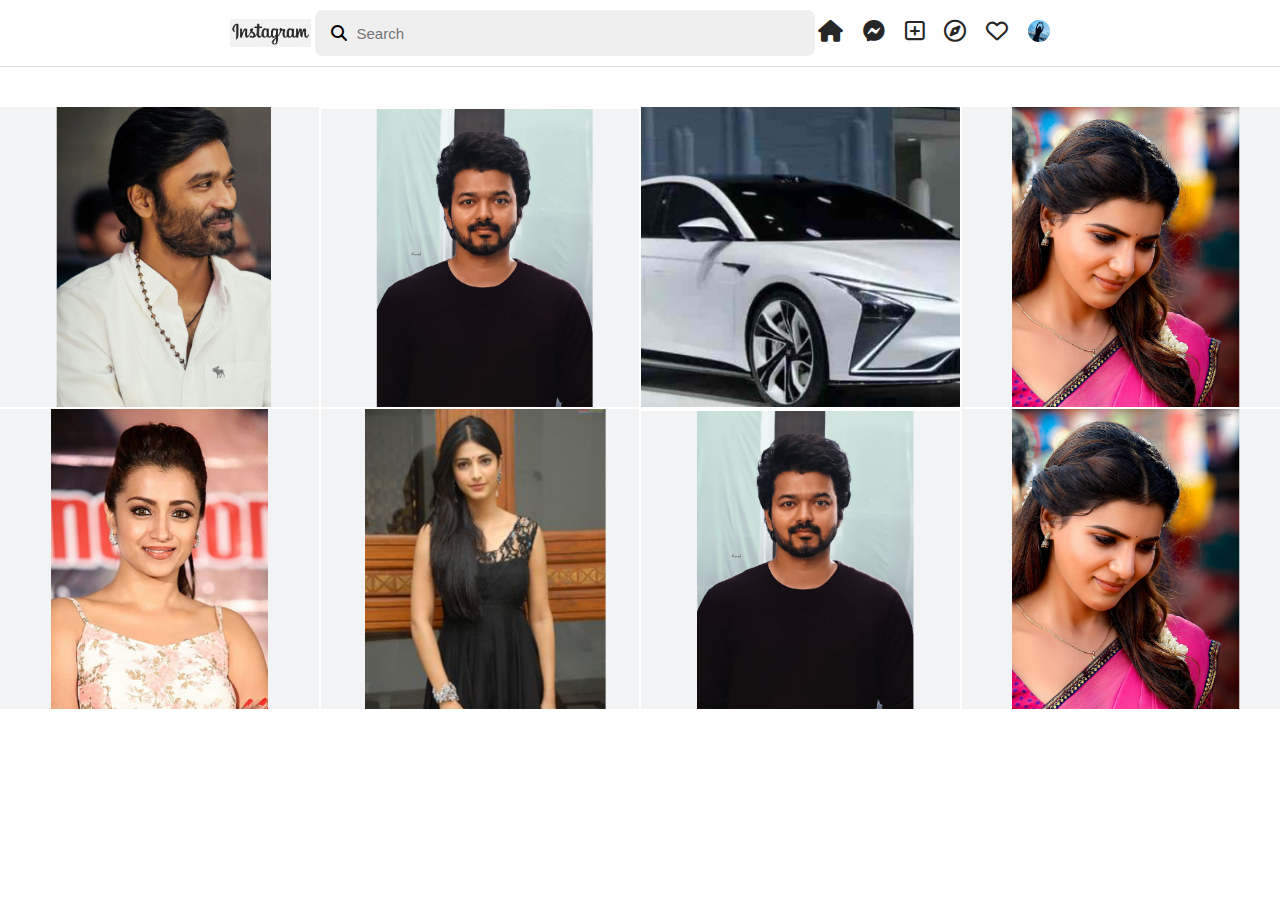
<file: insta/explore.html>
<!DOCTYPE html>
<html lang="en">
<head>
    <meta charset="UTF-8">
    <meta http-equiv="X-UA-Compatible" content="IE=edge">
    <meta name="viewport" content="width=device-width, initial-scale=1.0">
    <title>Instagram</title>
    <link rel="stylesheet" href="style.css">
    <link rel="stylesheet" href="https://cdnjs.cloudflare.com/ajax/libs/font-awesome/6.4.0/css/all.min.css" />
</head>
<body>
    <div class="Insta">
        <header>
            <div class="logo">
                <img src="insta.png" alt="**">
            </div>
            <div class="search-box">
                <i class="fa-solid fa-search"></i>
                <input type="search" placeholder="Search">
            </div>

                <nav>
                    <ul>
                        <li><a href="index.html"><i class="fa-solid fa-house"></i></a></li>
                        <li><a href="message.html"><i class="fa-brands fa-facebook-messenger"></i></i></a></li>
                        <li><a href="post.html"><i class="fa-regular fa-square-plus"></i></i></a></li>
                        <li><a href="explore.html"><i class="fa-regular fa-compass"></i></a></li>
                        <li><a href="heart.html"><i class="fa-regular fa-heart"></i></i></a></li>
                        <li><a href="user.html"><img src="pro.jpg" alt="**"></a></li>
                    </ul>
                </nav>
            
        </header>
       
    </div>
    

    <div class="post-container">
        <div class="post">
            <img src="vf.png" class="post-img" alt="">
            <div class="likes">
                <img src="adv.png" class="icon" alt="">
                <p class="likes-coount">2.7k likes</p>

            </div>
        </div>

        <div class="post">
            <img src="vf2.png" class="post-img" alt="">
            <div class="likes">
                <img src="adv.png" class="icon" alt="">
                <p class="likes-coount">2.7k likes</p>

            </div>
        </div>

        <div class="post">
            <img src="vvv.png" class="post-img" alt="">
            <div class="likes">
                <img src="adv.png" class="icon" alt="">
                <p class="likes-coount">2.7k likes</p>

            </div>
        </div>

        <div class="post">
            <img src="vf3.png" class="post-img" alt="">
            <div class="likes">
                <img src="adv.png" class="icon" alt="">
                <p class="likes-coount">2.7k likes</p>

            </div>
        </div>

        <div class="post">
            <img src="vf5.png" class="post-img" alt="">
            <div class="likes">
                <img src="adv.png" class="icon" alt="">
                <p class="likes-coount">2.7k likes</p>

            </div>
        </div>

        <div class="post">
            <img src="vf6.png" class="post-img" alt="">
            <div class="likes">
                <img src="adv.png" class="icon" alt="">
                <p class="likes-coount">2.7k likes</p>

            </div>
        </div>


        <div class="post">
            <img src="vf2.png" class="post-img" alt="">
            <div class="likes">
                <img src="adv.png" class="icon" alt="">
                <p class="likes-coount">2.7k likes</p>

            </div>
        </div>


        <div class="post">
            <img src="vf3.png" class="post-img" alt="">
            <div class="likes">
                <img src="adv.png" class="icon" alt="">
                <p class="likes-coount">2.7k likes</p>

            </div>
        </div>


    </div>

       
    
</body>
</html>

       
    
</body>
</html>
</file>
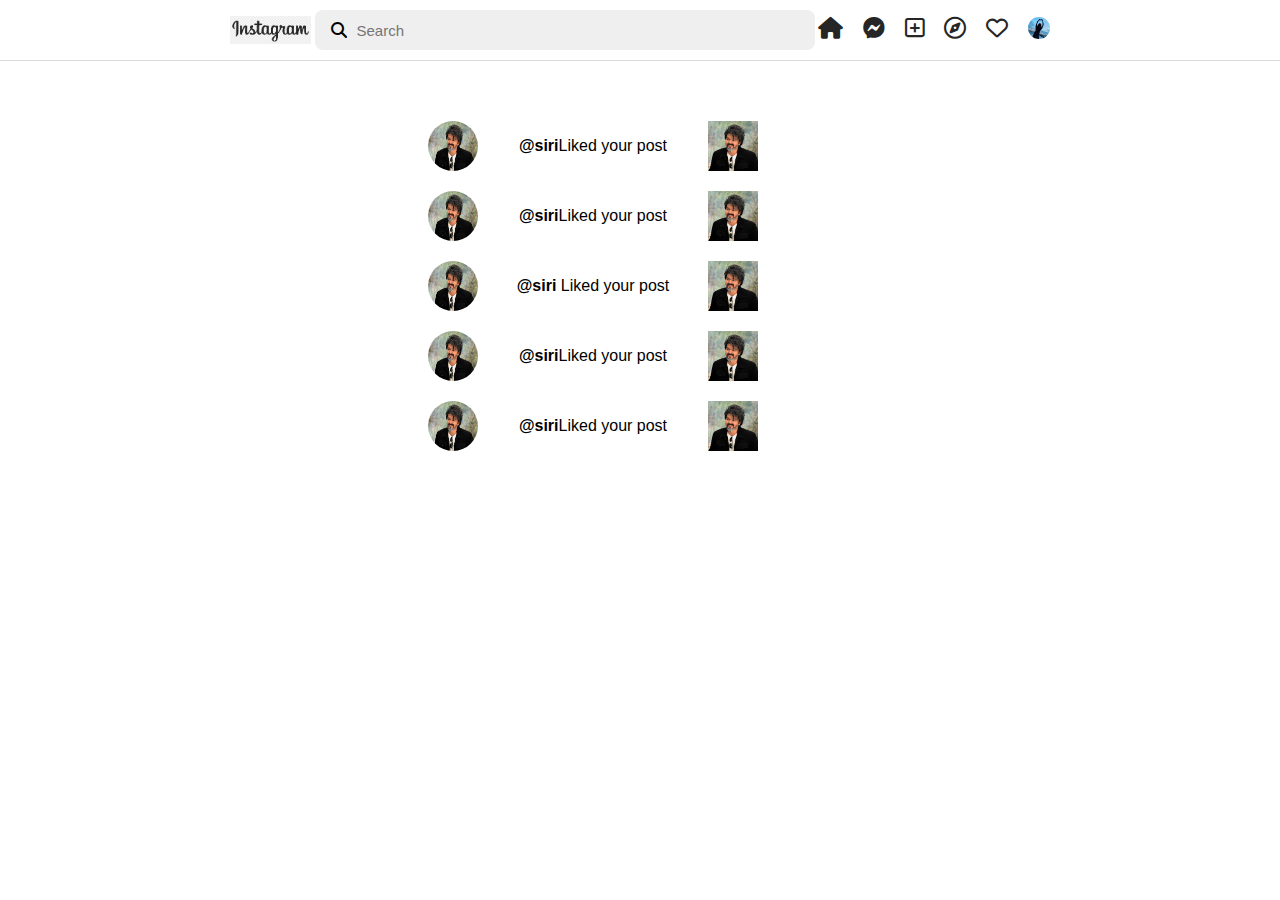
<file: insta/heart.html>
<!DOCTYPE html>
<html lang="en">
<head>
    <meta charset="UTF-8">
    <meta http-equiv="X-UA-Compatible" content="IE=edge">
    <meta name="viewport" content="width=device-width, initial-scale=1.0">
    <title>Instagram</title>
    <link rel="stylesheet" href="heart.css">
    <link rel="stylesheet" href="https://cdnjs.cloudflare.com/ajax/libs/font-awesome/6.4.0/css/all.min.css" />
</head>
<body>
   <div class="Insta">
      <header>
          <div class="logo">
              <img src="insta.png" alt="**">
          </div>
          <div class="search-box">
              <i class="fa-solid fa-search"></i>
              <input type="search" placeholder="Search">
          </div>

              <nav>
                  <ul>
                      <li><a href="index.html"><i class="fa-solid fa-house"></i></a></li>
                      <li><a href="message.html"><i class="fa-brands fa-facebook-messenger"></i></i></a></li>
                      <li><a href="post.html"><i class="fa-regular fa-square-plus"></i></i></a></li>
                      <li><a href="explore.html"><i class="fa-regular fa-compass"></i></a></li>
                      <li><a href="heart.html"><i class="fa-regular fa-heart"></i></i></a></li>
                      <li><a href="user.html"><img src="pro.jpg" alt="**"></a></li>
                  </ul>
              </nav>
          
      </header>


         
         <div class="activity-log">
            <div class="activity-container">
               <div class="activity-card">
                  <img src="o1.png" class="user-img" alt="">
                  <p class="activity"><b>@siri</b>Liked your post</p>
                  <img src="o1.png" class="activity-post" alt="">
               </div>

               <div class="activity-card">
                  <img src="o1.png" class="user-img" alt="">
                  <p class="activity"><b>@siri</b>Liked your post</p>
                  <img src="o1.png" class="activity-post" alt="">
               </div>

               <div class="activity-card">
                  <img src="o1.png" class="user-img" alt="">
                  <p class="activity"><b>@siri</b> Liked your post</p>
                  <img src="o1.png" class="activity-post" alt="">
               </div>

               <div class="activity-card">
                  <img src="o1.png" class="user-img" alt="">
                  <p class="activity"><b>@siri</b>Liked your post</p>
                  <img src="o1.png" class="activity-post" alt="">
               </div>

               <div class="activity-card">
                  <img src="o1.png" class="user-img" alt="">
                  <p class="activity"><b>@siri</b>Liked your post</p>
                  <img src="o1.png" class="activity-post" alt="">
               </div>


            </div>

        
    

   </div>


</body>
</html>
</file>
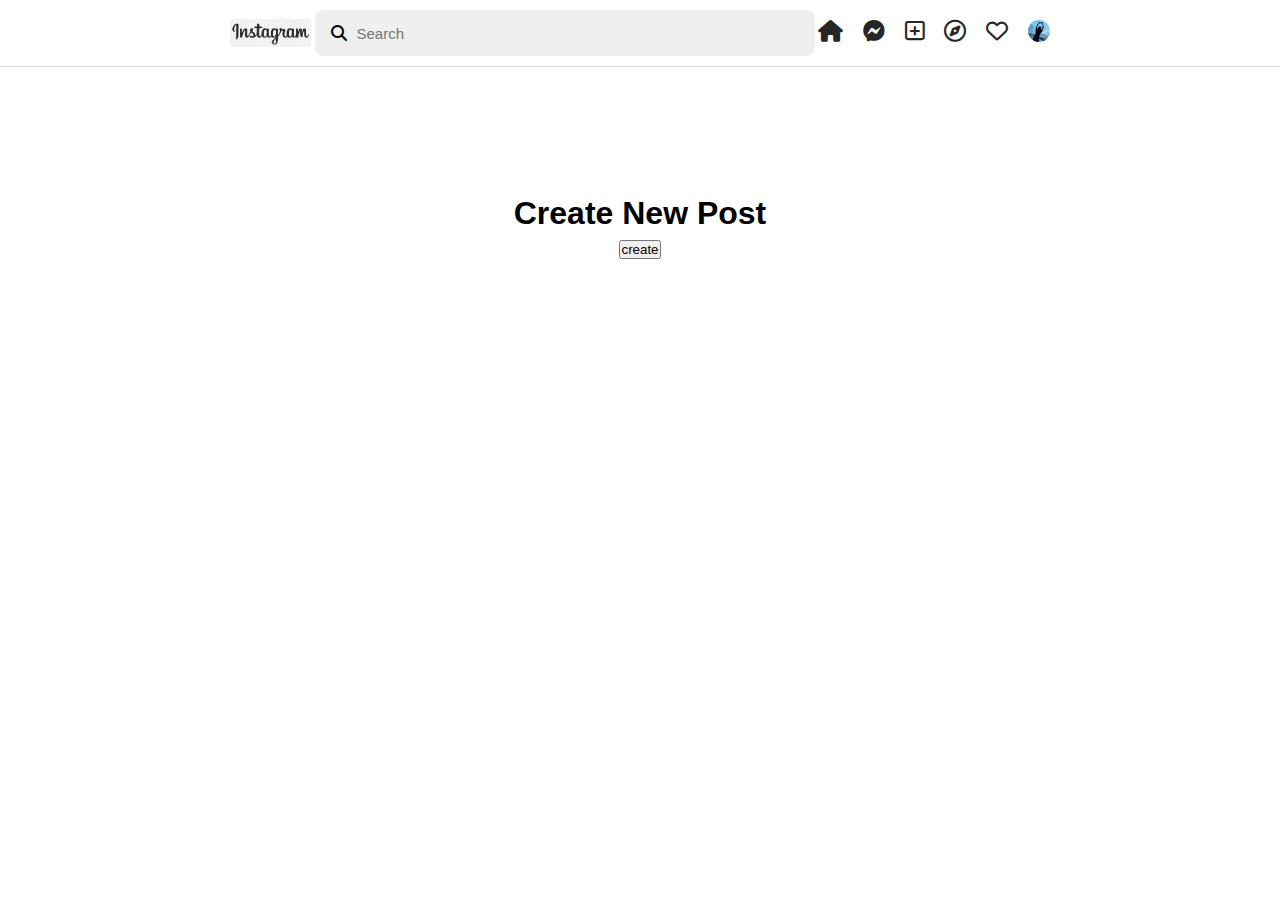
<file: insta/post.html>
<!DOCTYPE html>
<html lang="en">
<head>
    <meta charset="UTF-8">
    <meta http-equiv="X-UA-Compatible" content="IE=edge">
    <meta name="viewport" content="width=device-width, initial-scale=1.0">
    <title>Instagram</title>
    <link rel="stylesheet" href="style.css">
    <link rel="stylesheet" href="https://cdnjs.cloudflare.com/ajax/libs/font-awesome/6.4.0/css/all.min.css" />
</head>
<body>
    <div class="Insta">
        <header>
            <div class="logo">
                <img src="insta.png" alt="**">
            </div>
            <div class="search-box">
                <i class="fa-solid fa-search"></i>
                <input type="search" placeholder="Search">
            </div>

                <nav>
                    <ul>
                        <li><a href="index.html"><i class="fa-solid fa-house"></i></a></li>
                        <li><a href="message.html"><i class="fa-brands fa-facebook-messenger"></i></i></a></li>
                        <li><a href="post.html"><i class="fa-regular fa-square-plus"></i></i></a></li>
                        <li><a href="explore.html"><i class="fa-regular fa-compass"></i></a></li>
                        <li><a href="heart.html"><i class="fa-regular fa-heart"></i></i></a></li>
                        <li><a href="user.html"><img src="pro.jpg" alt="**"></a></li>
                    </ul>
                </nav>
            
        </header>
       
    </div>
    

       
    
</body>
</html>
<html>
<head>
  <title>A Simple Popup</title>
  <style>
	#overlay {
		display: none;
		position: absolute;
		top: 0;
		bottom: 0;
		background: #999;
		width: 100%;
		height: 100%;
		opacity: 0.8;
		z-index: 100;
	}

	#popup {
		display: none;
		position: absolute;
		top: 50%;
		left: 50%;
		background: #fff;
		width: 500px;
		height: 500px;
		margin-left: -250px; /*Half the value of width to center div*/
		margin-top: -250px; /*Half the value of height to center div*/
		z-index: 200;
	}

	#popupclose {
		float: right;
		padding: 10px;
		cursor: pointer;
	}

	.popupcontent {
		padding: 10px;
        text-align: center;
	}

	#button {
		cursor: pointer;
	}

    #maincontent{
        margin-top: 10%;
        text-align: center;

    }
  </style>
</head>
<body>
<div id="maincontent">
    <h1>Create New Post<h2>
    <button id="button">create</button>
</div>
<div id="overlay"></div>
<div id="popup">
    <div class="popupcontrols">
        <span id="popupclose">X</span>
    </div>
    <div class="popupcontent">
        <h1>Create Post</h1>
        
    <button id="button">create</button>
    </div>
</div>
<script type="text/javascript">
	// Initialize Variables
	var closePopup = document.getElementById("popupclose");
	var overlay = document.getElementById("overlay");
	var popup = document.getElementById("popup");
	var button = document.getElementById("button");
	// Close Popup Event
	closePopup.onclick = function() {
	  overlay.style.display = 'none';
	  popup.style.display = 'none';
	};
	// Show Overlay and Popup
	button.onclick = function() {
	  overlay.style.display = 'block';
	  popup.style.display = 'block';
	}
</script>
</body>
</html>
</file>
<file: insta/style.css>
*{
    margin: 0;
    padding: 0;
    box-sizing: border-box;
    font-family: sans-serif;
}

/*Header */
.info-container{
    float: left;
    margin-left: 4%;
    padding-top: 3%;
    
}
.user-dp{
    float: left;
    border-radius: 50%;
    margin-left: 70px;
    margin-top: 10px;
}


.number-card{
    float: right;
    margin-left: 1px;
    padding-top: 5%;
    padding-right: 15%;
    font-size: 2rem;
    line-height: 1rem;
    
}

.number-card span{
    font-size: 1rem;
    text-align: center;
    margin-top: 20px;
    align-items: center;
    text-transform: capitalize;
    display: block;
}
.btn-container{
    margin-top: 13%;
    margin-left: 5%;
    gap: 10px;
    display: flex;
}

.btn-container .btn{
    width: 100px;
    height: 30px;
    margin: 0;
    font-size: medium;
    text-transform: capitalize;
    cursor: pointer;
    
    border: 1px solid rgb(9, 8, 8);
}

.edit-btn, .logout-btn{
    background: #fafafa;
    border: 1px solid rgb(9, 8, 8);
}
header{
    display: flex;
    justify-content: space-between;
    align-items: center;
    padding: 10px 18%;
    border-bottom: 1px solid rgba(219,219,219,1);
    background-color: white;
    position: sticky;
    top: 0;
    z-index: 10px;
}
header .logo{
    height: 29px;
}
header .logo img{
    height: 100%;
    object-fit: contain;
}
header .search-box{
    width: 500px;
    background-color: rgba(239,239,239,1);
    padding: 3px 16px;
    display: flex;
    align-items: center;
    border-radius: 8px;
}
header .search-box input{
    height: 40px;
    border: none;
    outline: none;
    background-color: rgba(239,239,239,1);
    padding-left: 10px;
    font-size: 15px;
    color: #8e8e8e;
}
header nav ul{
    list-style: none;
    display: flex;

}
header nav ul li{
    margin-right: 20px;
}
header nav ul li:last-child{
    margin-right: 0;
}
header nav ul li a img{
    width: 22px;
    height: 22px;
    border-radius: 50%;
    object-fit: cover;
}
header nav ul li a i{
    font-size: 22px;
    color: rgba(38,38,38,1);

}
/* Body section*/

section{
    padding: 30px 18%;
    background-color: #fafafa;
    display: flex;
}
.left-side{
    width: 65%;
}
.story{
    display: flex;
    padding: 16px;
    background-color: white;
    border: 1px solid rgba(219,219,219,1);
    border-radius: 3px;
}
.story .stories{
    width: 17%;
}
.story .stories a img{
    border-radius: 50%;
    border: 2px solid #c62d8f;
    padding: 1px;
    object-fit: cover;
}
.story .stories p{
    width: 90%;
    overflow: hidden;
    white-space: nowrap;
    text-overflow: ellipsis;
    color: #262626;
    font-size: small;
}

/*Posts*/
.posts{
    margin: 25px 0;
    background-color: white;
    border: 1px solid rgba(219,219,219,1);
    border-radius: 3px;
}
.posts .post-tittle{
    display: flex;
    justify-content: space-between;
    align-items: center;
    padding: 16px;
}
.posts .post-tittle .post-left{
    display: flex;
    align-items: center;
}
.posts .post-tittle .post-left .image{
    margin-right: 15px;
}
.posts .post-tittle .post-left .image img{
    border-radius: 50%;
    object-fit: contain;
}
.posts .post-tittle .post-left .details .name{
     padding-bottom: 2px;
     font-weight: bold;
}
.posts .post-content img{
    width: 100%;
    height: 100%;
    object-fit: cover;
}
.posts .post-footer{
    display: flex;
    justify-content: space-between;
    padding: 16px;
}
.posts .post-footer .like-share-comment i{
    font-size: 22px;
    margin-right: 10px;
}
.posts .post-footer .save{
    font-size: 22px;
}
.posts .post-footer-content{
    padding: 0 16px 16px 16px;
    font-size: small;
}
.posts .post-footer-content p{
    margin-bottom: 3px;
}
.posts .post-footer-content .likes{
    margin-bottom: 8px;
}
.posts .post-footer-content .name{
    font-weight: 600;
}
.posts .post-footer-content span{
    margin-left: 10px;
    font-weight: normal;
}
.posts .post-footer-content .posting-time{
    font-size: 10px;
    margin-top: 6px;
}
.posts .add-comment{
    padding: 16px;
    border-top: 1px solid #efefef;
    display: flex;
    align-items: center;
    justify-content: space-between;
}
.posts .add-comment .left-side{
    display: flexbox;
    align-items: center;
}
.posts .add-comment .left-side i{
    font-size: 22px;
    margin-right: 15px;
}
.posts .add-comment .left-side input{
    width: 100px;
    outline: none;
    border: none;
    font-size: 14px;
}








.right-side{
    width: 35%;
    margin-top: 15px;
    position: fixed;
    right: 30px;
}
.right-side .profile-tittle{
    display: flex;
    align-items: center;
}
.right-side .profile-tittle .profile-left{
    display: flex;
    align-items: center;
    margin-right: 40px;
}
.right-side .profile-tittle .profile-left .image img{
    border-radius: 50%;
    margin-right: 15px;
}
.right-side .profile-tittle .profile-left .details .name{
    padding: 3px;
    font-weight: bold;

}
.profile-right p{
    color: #3084ec;
    font-size: small;
    font-weight: bold;

}
.suggestions{
    display: flex;
    margin-top: 25px;
    margin-bottom: 20px;
}
.suggestions p{
    margin-right: 85px;
    
}
.suggestions p:last-child{
    margin-right: 0px;

}
.suggestion-tittle{
    display: flex;
    align-items: center;
    margin-bottom: 15px;
}
.suggestion-tittle .suggestion-left{
    display: flex;
    align-items: center;
    margin-right: 90px;
}
.suggestion-tittle .suggestion-right{
    margin-right: 90px;
    color: #3084ec;
    font-size: small;
    font-weight: bold;

}
.suggestion-tittle .suggestion-left .image img{
    border-radius: 50%;
    margin-right: 15px;

}
.suggestion-tittle .suggestion-left .details .name{
    padding-bottom: 3px;
    font-weight: bold;
    font-size: small;
}
.suggestion-tittle .suggestion-left .details .location{
    padding-bottom: 3px;
    font-size: small;
}

/*explore*/

.post-container{
    margin: 40px 0;
    width: 100%;
    display: grid;
    grid-template-columns: repeat(4,1fr);
    gap: 2px
}

.post-container .post{
    width: 100%;
    border: none;
    height: 300px;
    overflow: hidden;
    margin-bottom: 0;
    position: relative;
    padding: 0;
}

.post-img{
    width: 100%;
    height: 100%;
    object-fit: cover;
}

.post-container .likes{
    z-index: 2;
    position: absolute;
    top: 0%;
    left: 0;
    right: 0;
    bottom: 0;
    margin: 0;
    background: rgba(0, 0, 0, 0.5);
    display: flex;
    justify-content: center;
    align-items: center;
    gap: 5px;
    opacity: 0;
    transition: .5s;
}

.post-container .post:hover .likes{
    opacity: 1;
}

.icon{
    width: 50px;
    height: 40px;
}

.likes .likes-count{
    color: #fff;
}


/*Media Queries*/

@media (max-width:992px){
    header{
        padding: 10px 20px;
    }
    section .left-side{
        width: 100%;
    }
    section .right-side{
        display: none;
    }
    section{
        padding: 30px 20px;
    }
}

@media(max-width: 576px){
    .story .stories{
        width: 25%;
    }
    header nav ul li{
        margin-right: 10px;

    }
}
</file>
<file: insta/heart.css>
*{
    margin: 0;
    padding: 0;
    box-sizing: border-box;
}
header{
    display: flex;
    justify-content: space-between;
    align-items: center;
    padding: 10px 18%;
    border-bottom: 1px solid rgba(219,219,219,1);
    background-color: white;
    position: sticky;
    top: 0;
    z-index: 10px;
}
header .logo{
    height: 29px;
}
header .logo img{
    height: 100%;
    object-fit: contain;
}
header .search-box{
    width: 500px;
    background-color: rgba(239,239,239,1);
    padding: 3px 16px;
    display: flex;
    align-items: center;
    border-radius: 8px;
}
header .search-box input{
    height: 40px;
    border: none;
    outline: none;
    background-color: rgba(239,239,239,1);
    padding-left: 10px;
    font-size: 15px;
    color: #8e8e8e;
}
header nav ul{
    list-style: none;
    display: flex;

}
header nav ul li{
    margin-right: 20px;
}
header nav ul li:last-child{
    margin-right: 0;
}
header nav ul li a img{
    width: 22px;
    height: 22px;
    border-radius: 50%;
    object-fit: cover;
}
header nav ul li a i{
    font-size: 22px;
    color: rgba(38,38,38,1);

}
body{
    width: 100%;
    position: relative;
    font-family: sans-serif;
    background: white;
}

.navbar{
    width: 100%;
    height: 60px;
    position: fixed;
    top: 0;
    left: 0;
    z-index: 9;
    background: white;
    border-bottom: 1px solid #999;
    padding: 10px 5vw;
    display: flex;
    align-items: center;
    justify-content: space-between;
}
 .logo{
    height: 30px;

 }
 .search-box{
    width: 300px;
    height: 40px;
    display: flex;
 }

 #search-input{
    width: 260px;
    height: 100%;
    background: white;
    border: 1px solid #999;
    padding: 10px;
    text-transform: capitalize;
 }

 .search-btn{
    background: white;
    cursor: pointer;
    border: 1px solid #999;
    border-left: none;
    padding: 10px;
 }

 .search-icon{
    width: 20px;
    height: 20px;
 }

.nav-links{
    display: flex;
    align-items: center;
    gap: 30px;
}
.user-profile{
    width: 30px;
    height: 30px;
    border-radius: 50%;
}

.nav-icon{
    width: 25px;
    height: 25px;
    cursor: pointer;
}

.activity-log{
    position: relative;
    height: 25px;
    text-align: center;
}

.activity-container{
    width: 350px;
    height: 900px;
    max-height: 300px;
    position: absolute;
    top: 200%;
    right: 0;
    text-align: center;
    margin-right: 40%;
    background: #fff;
}
.activity-card{
    width: 100%;
    display: flex;
    justify-content: space-between;
    align-items: center;
    padding: 10px;
    padding-bottom: 0;
    margin-bottom: 10px;
    cursor: pointer;
}

.activity-card:hover{
    background: #fafafa;
}

.activity-container.hide{
    pointer-events: none;
    opacity: 0;
}

.user-img{
    width: 50px;
    height: 50px;
    border-radius: 50%;
}
.activity{
    width: 200px;
    font-size: 1rem;
}

.activity-post{
    width: 50px;
    height: 50px;
    object-fit: cover;
}
</file>
